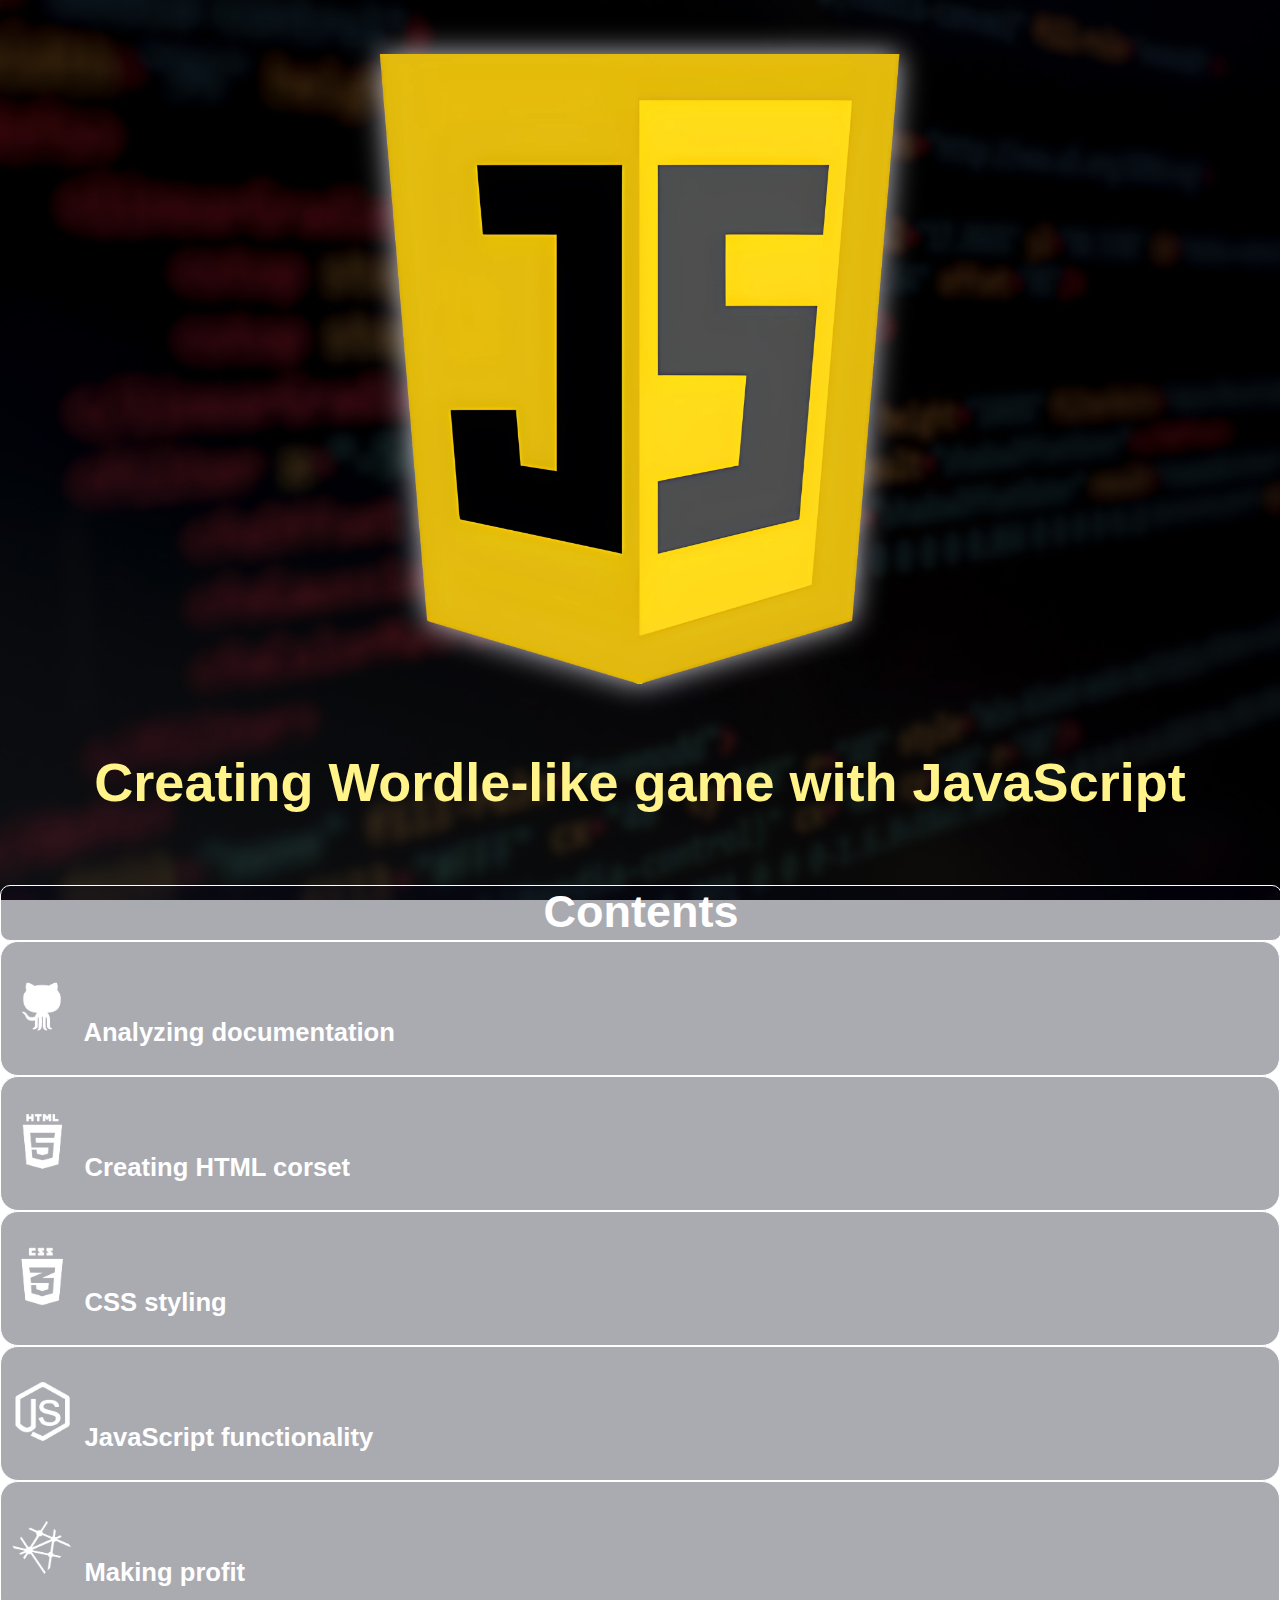
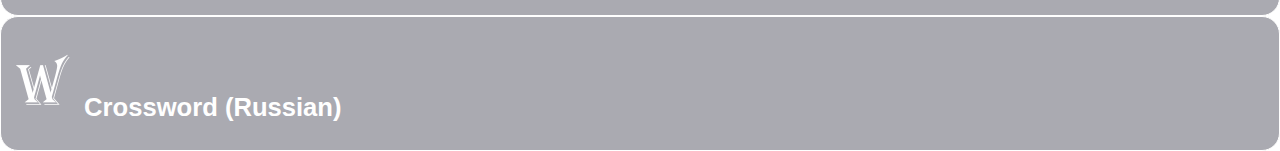
<file: index.html>
<!DOCTYPE html>
<html>
<head>
    <meta charset="UTF-8">
    <meta name="viewport" content="width=device-width, initial-scale=1.0">
    <link rel="stylesheet" href="styles.css"/>
    <link rel="shortcut icon" href="img/icon.png">
    <title>Hyperlinks</title>
</head>
<body>
    <main>
        <div id="frontImg">
            <img id="img1" src="img/js_logo.png" alt="JS logo" title="JS logo">
        </div>
        <div id="title">
            <p id="p1">Creating Wordle-like game with JavaScript</p><br>
        </div>
        <div id="cont">
            <label id="l1">Contents</label>
            <a href="analysis.html">
                <button id="b1">
                    <img src="img/github_logo.png" height="70vh">
                    Analyzing documentation
                </button>
            </a>
            <a href="corset.html">
                <button id="b2">
                    <img src="img/html_logo.png" height="70vh">
                    Creating HTML corset
                </button>
            </a>
            <a href="style.html">
                <button id="b3">
                    <img src="img/css_logo.png" height="70vh">
                    CSS styling
                </button>
            </a>
            <a href="functionality.html">
                <button id="b4">
                    <img src="img/js_logo1.png" height="70vh">
                    JavaScript functionality
                </button>
            </a>
            <a href="selling.html">
                <button id="b5">
                    <img src="img/netlify_logo.png" height="70vh">
                    Making profit
                </button>
            </a>
            <a href="crossword.html" id="c1">
                <button id="bW">
                    <img src="img/wordle_logo.png" height="70vh">
                    Crossword (Russian)
                </button>
            </a>
        </div>
    </main>
</body>
</html>
</file>
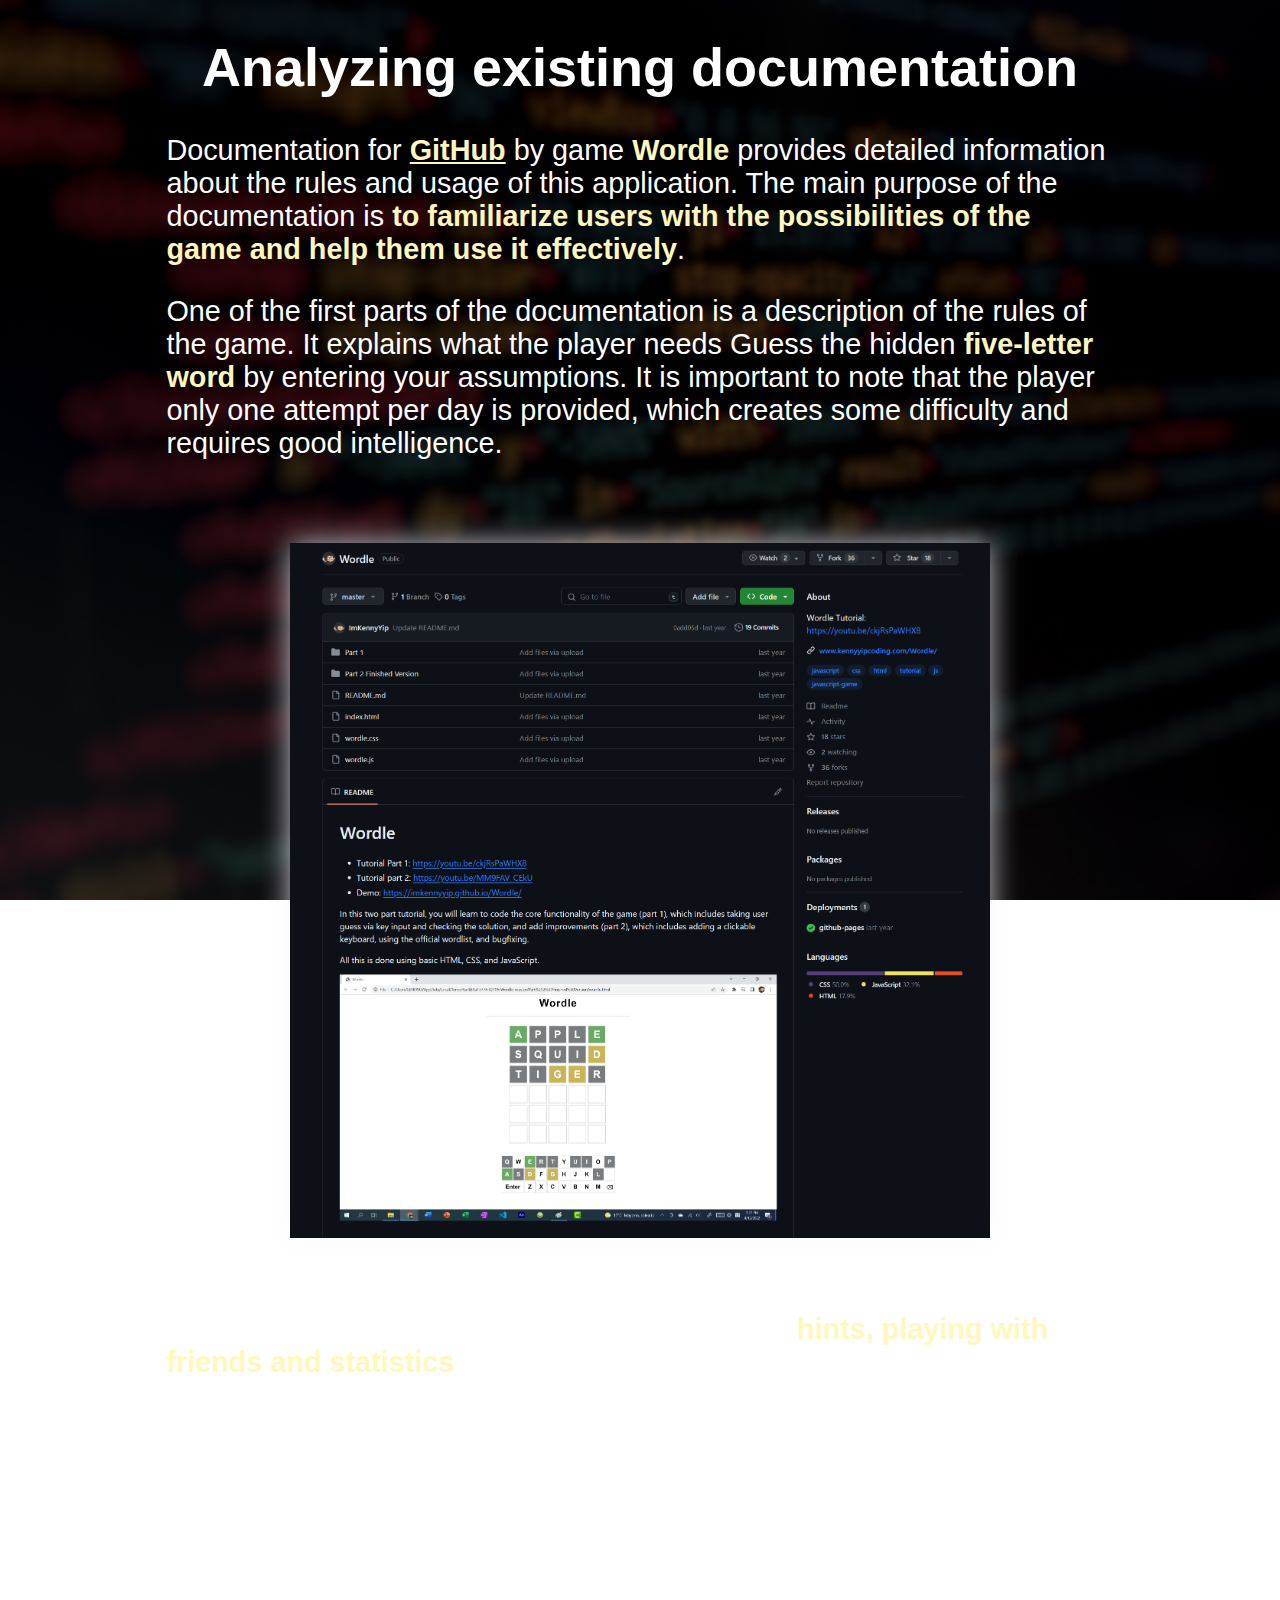
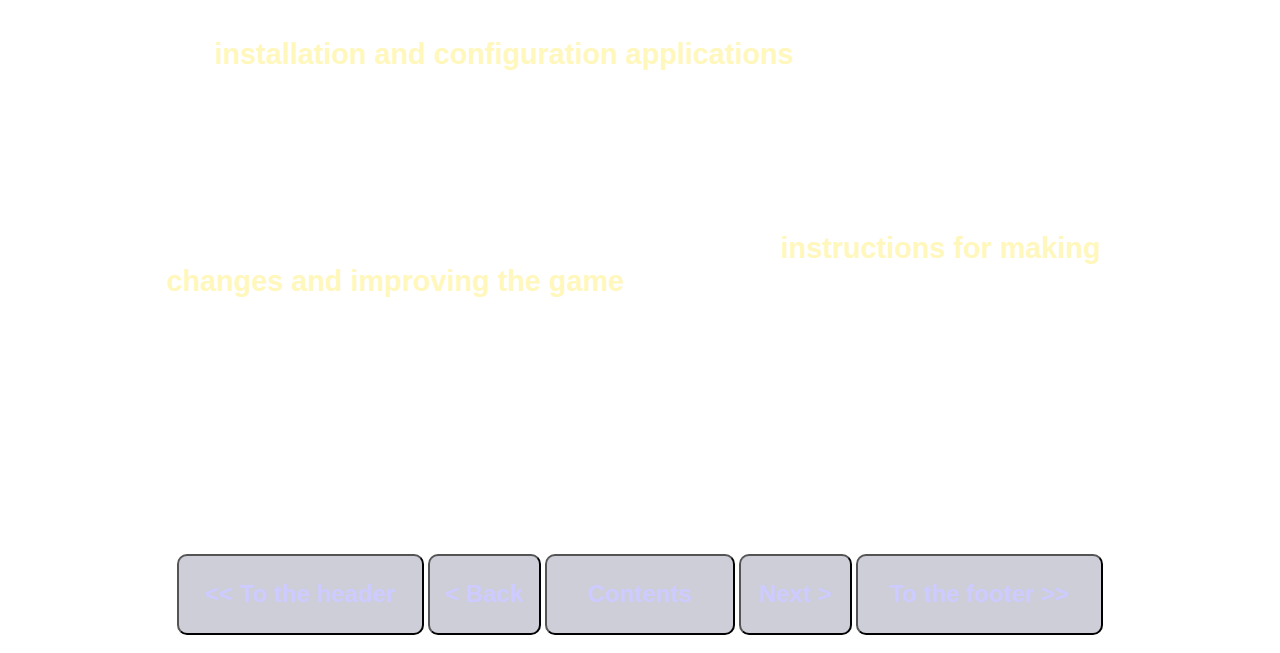
<file: analysis.html>
<!DOCTYPE html>
<html>
<head>
    <meta charset="UTF-8">
    <meta name="viewport" content="width=device-width, initial-scale=1.0">
    <link rel="stylesheet" href="styles.css"/>
    <link rel="shortcut icon" href="img/icon.png">
    <title>Analyzing existing documentation</title>
</head>
<body>
    <main id="p_main">
        <h1 id="head">Analyzing existing documentation</h1>
        <div id="text">
            <p>
                Documentation for <a href="https://github.com " target="_blank">GitHub</a> by game <span>Wordle</span>
                provides detailed information about the rules and usage of this application. The main purpose of the documentation is
                <span> to familiarize users with the possibilities of the game and help them use it effectively</span>.
            </p>
            <p>
                One of the first parts of the documentation is a description of the rules of the game. It explains what the player needs
                Guess the hidden <span>five-letter word</span> by entering your assumptions. It is important to note that the player
                only one attempt per day is provided, which creates some difficulty and requires good intelligence.
            </p>
            <img src="img/github_screenshot.png" alt="GitHub screenshot" title="GitHub screenshot" id="img1">
            <p>
                The documentation also contains information about the features offered in the game. It describes various functions,
                such as <span>hints, playing with friends and statistics</span>. The "Hints" section explains how the player
                He can use the guessed letters to get additional hints, which greatly facilitates the task.
                guessing the word. The "Play with Friends" section offers the opportunity to compete and share the results with friends
                on the platform. The Statistics section provides the player with information about his progress in the game, allowing him to track
                make your progress and improve your skills.
            </p>
            <p>
                The more technically oriented part of the GitHub documentation describes the <span>installation and configuration
                applications</span>. She explains in detail how to upload the game to various servers, which makes it available for
                a wide range of users. In addition, the system requirements that must be met for
                the correct operation of the game, and the possible problems that the user may encounter and how to solve them are indicated.
            </p>
            <p>
                Finally, the GitHub documentation also includes <span> instructions for making changes and improving the game</span>.
                It describes the process of making suggestions and developing new features. This can be useful for
                developers who want to contribute to the project or expand its capabilities.
            </p>
            <p>
                In conclusion, the Wordle game documentation on GitHub provides complete and understandable information about the rules,
                the functionality, installation and use of this application. Thanks to this, users can successfully
                Develop your skills in the game and enjoy the gameplay.
            </p>
        </div>
        <div id="nav_buttons">
            <a href="index.html"><button id="b7">&lt;&lt; To the header</button></a>
            <a href="index.html"><button id="b6">&lt; Back</button></a>
            <a href="index.html#c1"><button id="b8">Contents</button></a>
            <a href="corset.html"><button id="b10">Next &gt;</button></a>
            <a href="crossword.html"><button id="b9">To the footer &gt;&gt;</button></a><br>
            <br>
        </div>
    </main>
</body>
</html>
</file>
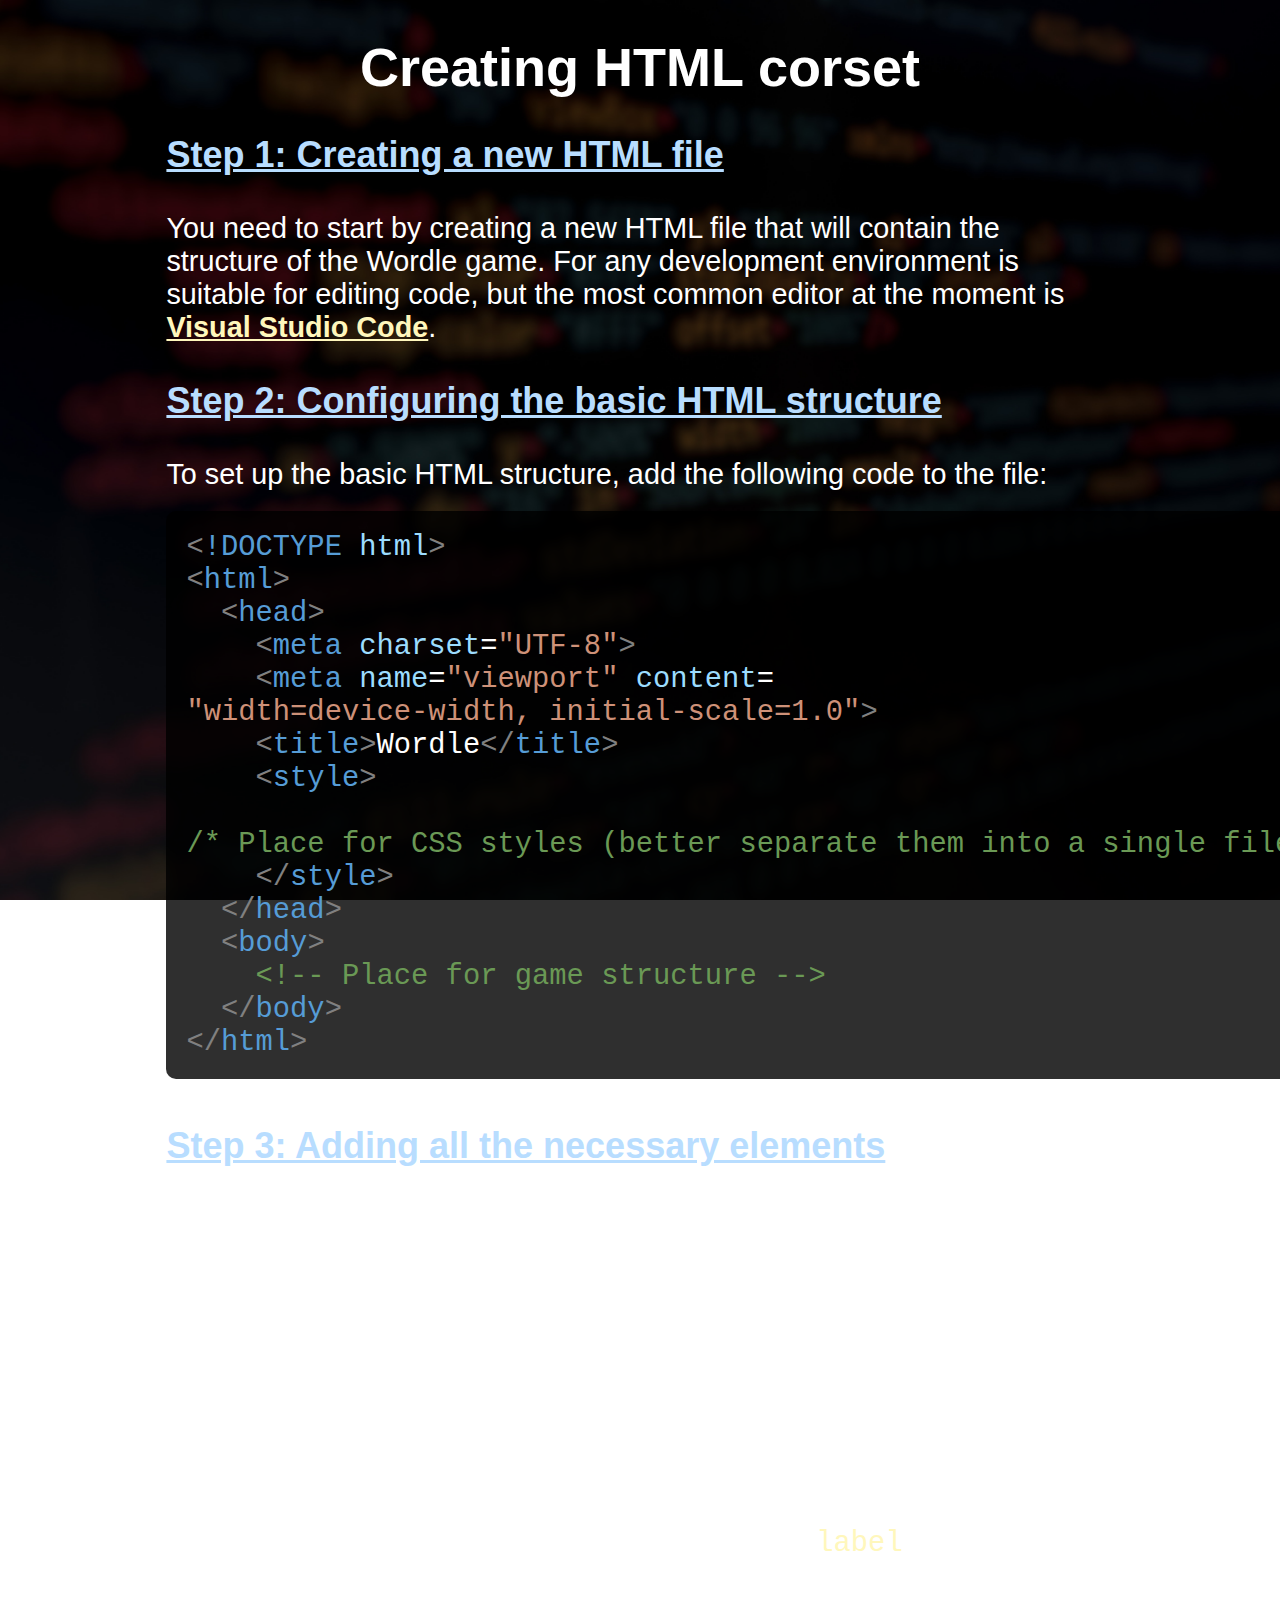
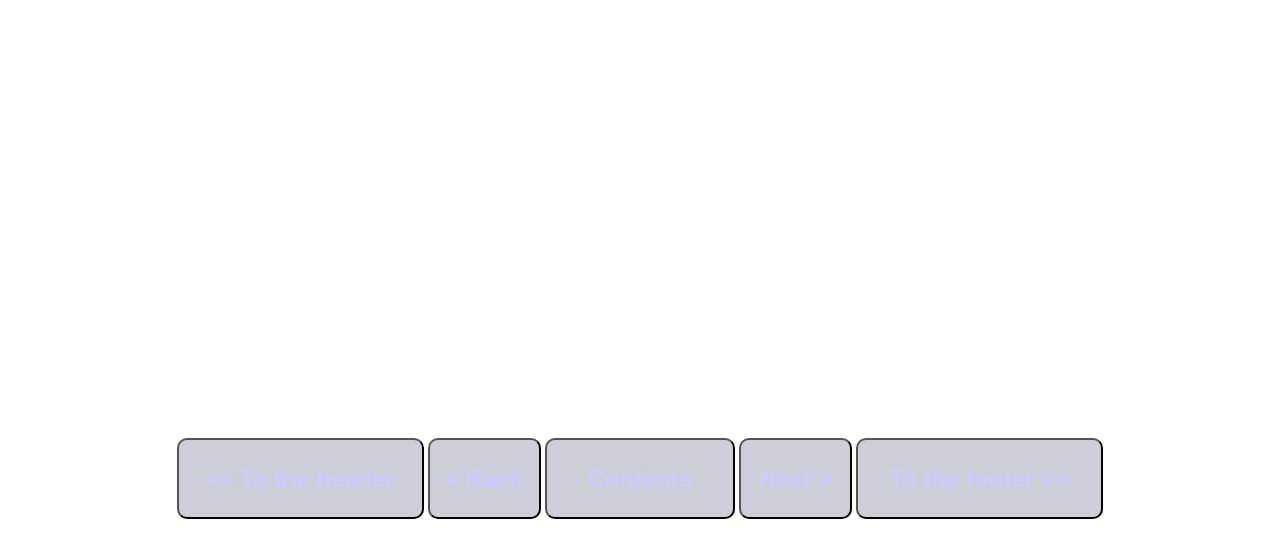
<file: corset.html>
<!DOCTYPE html>
<html>
<head>
    <meta charset="UTF-8">
    <meta name="viewport" content="width=device-width, initial-scale=1.0">
    <link rel="stylesheet" href="styles.css"/>
    <link rel="shortcut icon" href="img/icon.png">
    <title>Creating HTML corset</title>
</head>
<body>
    <main id="p_main">
        <h1 id="head">Creating HTML corset</h1>
        <div id="text">
            <h3>Step 1: Creating a new HTML file</h3>
            <p>
                You need to start by creating a new HTML file that will contain the structure of the Wordle game. For
                any development environment is suitable for editing code, but the most common editor at the moment is
                <a href="https://code.visualstudio.com/">Visual Studio Code</a>.
            </p>
            <h3>Step 2: Configuring the basic HTML structure</h3>
            <p id="p2">
                To set up the basic HTML structure, add the following code to the file:
                <span>
                    <span id="grey">&lt;</span>!DOCTYPE <span id="blue">html</span><span id="grey">&gt;</span><br>
                    <span id="grey">&lt;</span>html<span id="grey">&gt;</span><br>
                    &nbsp;&nbsp;<span id="grey">&lt;</span>head<span id="grey">&gt;</span><br>
                    &nbsp;&nbsp;&nbsp;&nbsp;<span id="grey">&lt;</span>meta <span id="blue">charset</span><span id="white">=</span><span id="orange">"UTF-8"</span><span id="grey">&gt;</span><br>
                    &nbsp;&nbsp;&nbsp;&nbsp;<span id="grey">&lt;</span>meta <span id="blue">name</span><span id="white">=</span><span id="orange">"viewport"</span> <span id="blue">content</span><span id="white">=</span><span id="orange">"width=device-width, initial-scale=1.0"</span><span id="grey">&gt;</span><br>
                    &nbsp;&nbsp;&nbsp;&nbsp;<span id="grey">&lt;</span>title<span id="grey">&gt;</span><span id="white">Wordle</span><span id="grey">&lt;/</span>title<span id="grey">&gt;</span><br>
                    &nbsp;&nbsp;&nbsp;&nbsp;<span id="grey">&lt;</span>style<span id="grey">&gt;</span><br>
                    &nbsp;&nbsp;&nbsp;&nbsp;&nbsp;&nbsp;<span id="green">/* Place for CSS styles (better separate them into a single file) */</span><br>
                    &nbsp;&nbsp;&nbsp;&nbsp;<span id="grey">&lt;/</span>style<span id="grey">&gt;</span><br>
                    &nbsp;&nbsp;<span id="grey">&lt;/</span>head<span id="grey">&gt;</span><br>
                    &nbsp;&nbsp;<span id="grey">&lt;</span>body<span id="grey">&gt;</span><br>
                    &nbsp;&nbsp;&nbsp;&nbsp;<span id="green">&lt;!-- Place for game structure --&gt;</span><br>
                    &nbsp;&nbsp;<span id="grey">&lt;/</span>body<span id="grey">&gt;</span><br>
                    <span id="grey">&lt;/</span>html<span id="grey">&gt;</span><br>
                </span>
            </p>
            <h3>Step 3: Adding all the necessary elements</h3>
            <p>
                The standard Wordle has a simple and intuitive appearance.
            </p>
            <p>
                The main page of the page usually consists of the Wordle logo, which is located at the top of the page and can
                be clickable to go to the main screen of the game. Under the logo there is usually a playing field consisting of
                out of six rows of 5 squares, there are lines for guessing the word.
            </p>
            <p id="p_span1">
                The player must guess this word using hints. As the game progresses, the color of the square will have to change according to
                with the rules. The most convenient way to represent a square is as a <span id="grey"></span><span id="dark blue">label</span><span id="grey"></span> element.
            </p>
            <p>
                There may also be a timer on the main screen that shows how much time is left until the end of the game
                or it took to complete it. However, the classic Wordle does not have a timer, focusing on data analysis.
                There are much more games.
            </p>
            <p>
                The design of the page can be bright, using colorful elements and effects, or it can be more
                stylized and minimalistic, using calm backgrounds and color schemes.
            </p>
            <p>
                In addition, the page may include various additional features such as a rating system, a leaderboard,
                where players can see their results and compare them with other players, and the opportunity to share the results
                games on social networks or send them to friends.
            </p>
        </div>
        <div id="nav_buttons">
            <a href="index.html"><button id="b7">&lt;&lt; To the header</button></a>
            <a href="index.html"><button id="b6">&lt; Back</button></a>
            <a href="index.html#c1"><button id="b8">Contents</button></a>
            <a href="corset.html"><button id="b10">Next &gt;</button></a>
            <a href="crossword.html"><button id="b9">To the footer &gt;&gt;</button></a><br>
            <br>
        </div>
    </main>
</body>
</html>
</file>
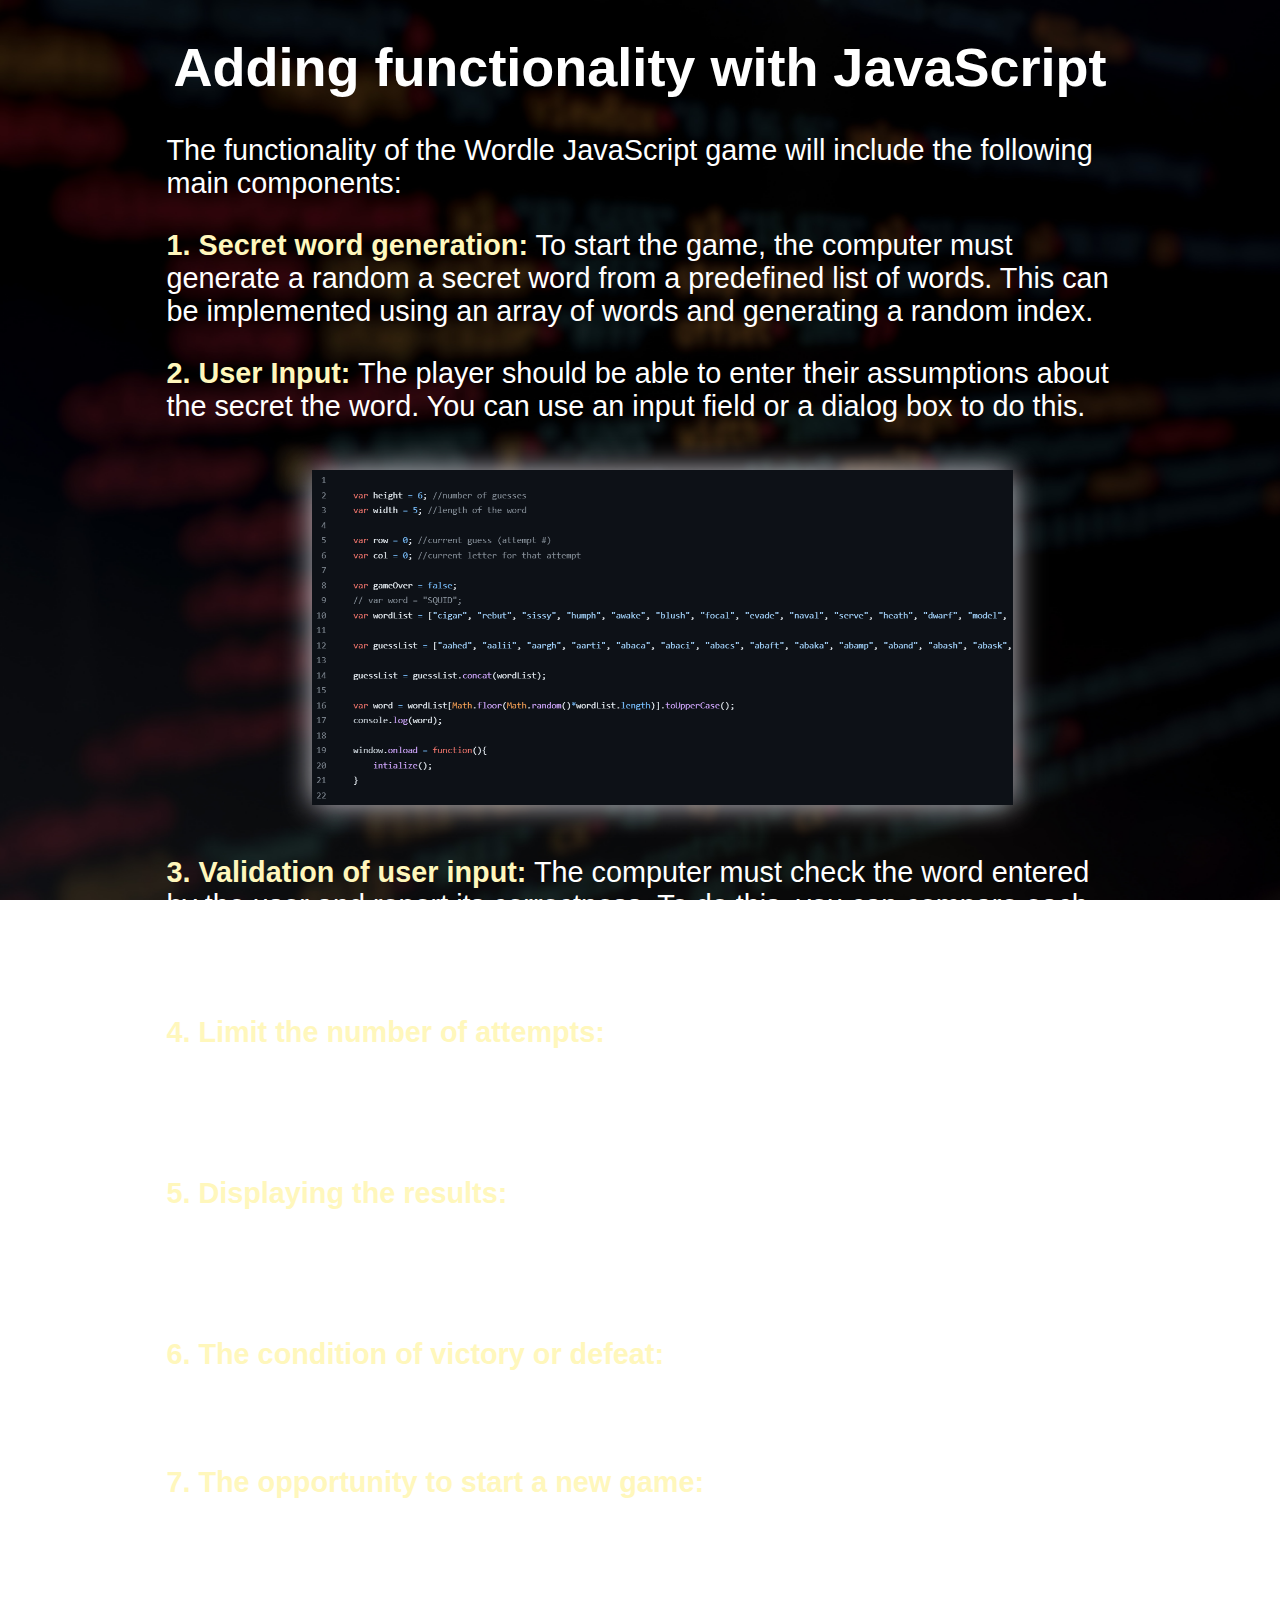
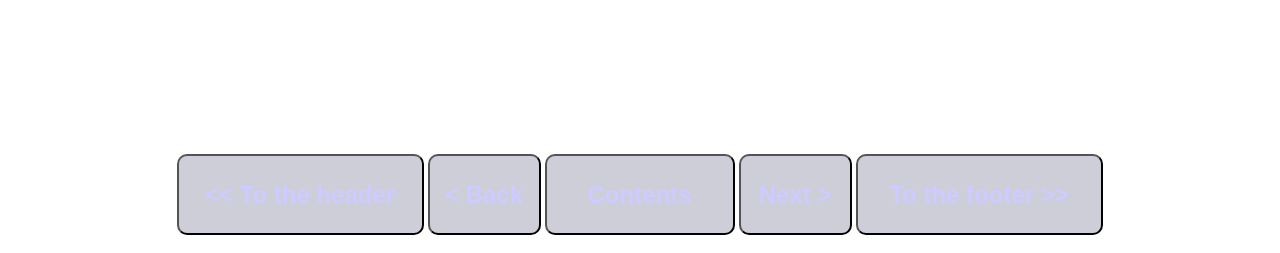
<file: functionality.html>
<!DOCTYPE html>
<html>
<head>
    <meta charset="UTF-8">
    <meta name="viewport" content="width=device-width, initial-scale=1.0">
    <link rel="stylesheet" href="styles.css"/>
    <link rel="shortcut icon" href="img/icon.png">
    <title>Adding functionality with JavaScript</title>
</head>
<body>
    <main id="p_main">
        <div id="text">
            <h1 id="head">Adding functionality with JavaScript</h1>
            <p>
                The functionality of the Wordle JavaScript game will include the following main components:
            </p>
            <p>
                <span>1. Secret word generation:</span> To start the game, the computer must generate a random
                a secret word from a predefined list of words. This can be implemented using
                an array of words and generating a random index.
            </p>
            <p>
                <span>2. User Input:</span> The player should be able to enter their assumptions about the secret
                the word. You can use an input field or a dialog box to do this.
            </p>
            <img id="vars_img" src="img/variables.png" alt="Declaring variables" title="Declaring variables">
            <p>
                <span>3. Validation of user input:</span> The computer must check the word entered by the user and
                report its correctness. To do this, you can compare each letter of the entered word with the letters
                the secret word and compare their position and meaning.
            </p>
            <p>
                <span>4. Limit the number of attempts: </span> The player should be given a limited number of attempts to
                guessing the secret word. The number of attempts can be represented as a counter and automatically
                decrease with each new attempt.
            </p>
            <p>
                <span>5. Displaying the results:</span> On each attempt, the computer must display the result of the player's guessing,
                for example, the number of guessed letters in the correct positions and the number of guessed letters in the
                incorrect positions. You can also display the player's previous attempts.
            </p>
            <p>
                <span>6. The condition of victory or defeat:</span> When the player guesses the secret word or the number of attempts is exhausted,
                the game must end and show the appropriate result — victory or defeat.
            </p>
            <p>
                <span>7. The opportunity to start a new game:</span> After the end of the game, the player should be given the opportunity to start a new one
                A game with a new secret word and the number of attempts.
            </p>
            <p>
                The Wordle functionality described above in JavaScript must be implemented using the appropriate commands
                and the conditions for the game to work correctly and provide the user with a user-friendly interface for the game.
            </p>
        </div>
        <div id="nav_buttons">
            <a href="index.html"><button id="b7">&lt;&lt; To the header</button></a>
            <a href="index.html"><button id="b6">&lt; Back</button></a>
            <a href="index.html#c1"><button id="b8">Contents</button></a>
            <a href="corset.html"><button id="b10">Next &gt;</button></a>
            <a href="crossword.html"><button id="b9">To the footer &gt;&gt;</button></a><br>
            <br>
        </div>
    </main>
</body>
</html>
</file>
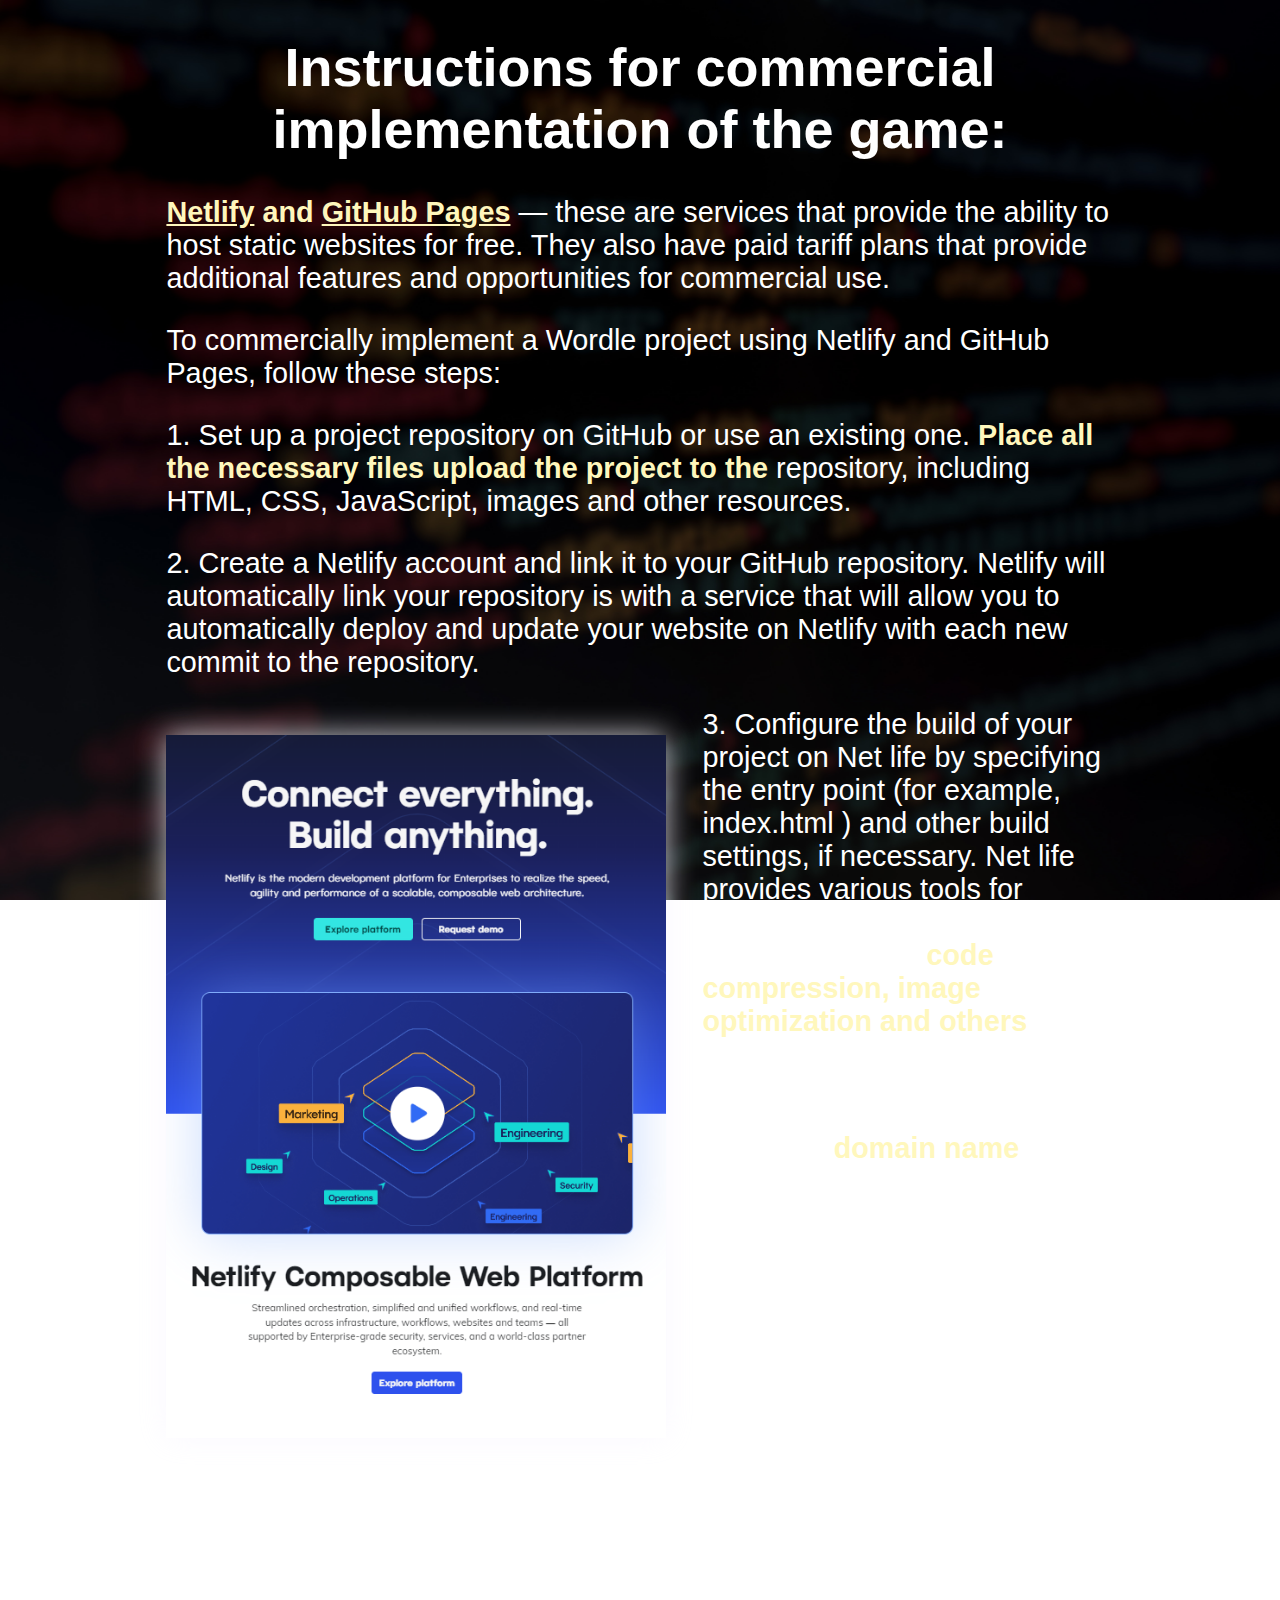
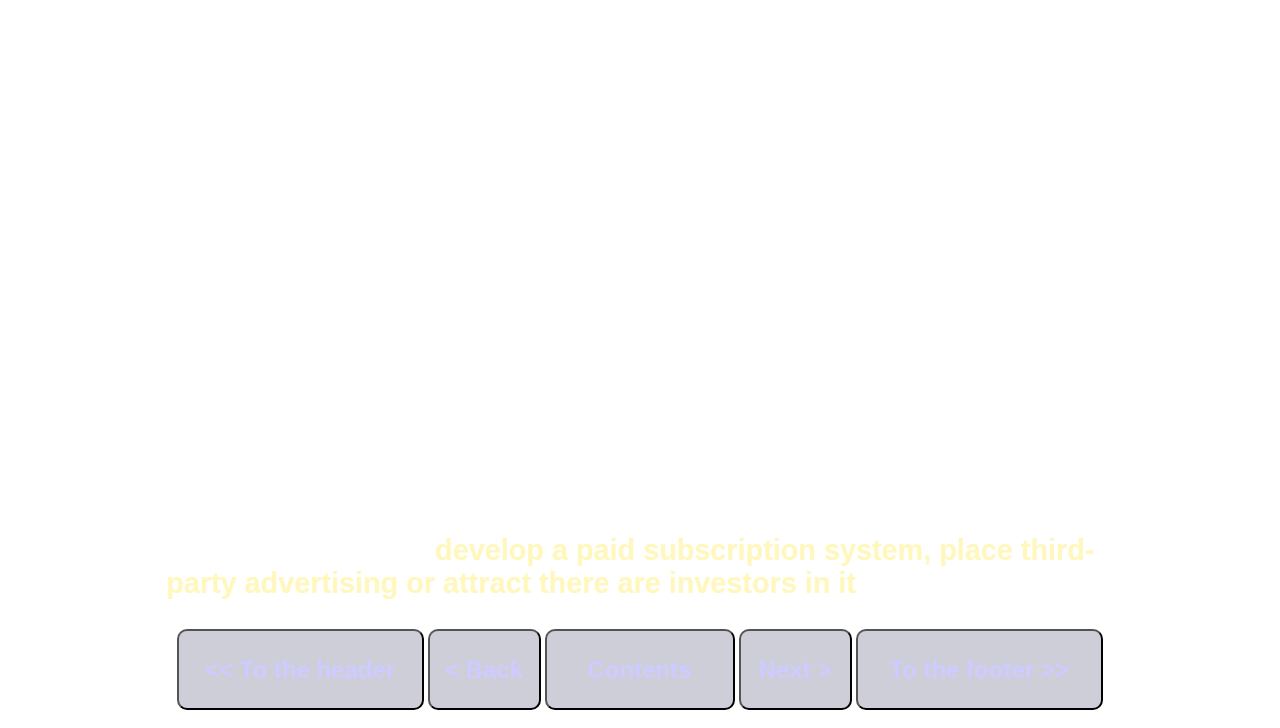
<file: selling.html>
<!DOCTYPE html>
<html>
<head>
    <meta charset="UTF-8">
    <meta name="viewport" content="width=device-width, initial-scale=1.0">
    <link rel="stylesheet" href="styles.css"/>
    <link rel="shortcut icon" href="img/icon.png">
    <title>Making profit</title>
</head>
<body>
    <main id="p_main">
        <div id="text">
            <h1 id="head">Instructions for commercial implementation of the game:</h1>
            <p>
                <a href="https://www.netlify.com" target="_blank">Netlify</a> <span>and </span> <a href="https://pages.github.com " target="_blank">GitHub Pages</a> —
                these are services that provide the ability to host static websites for free. They also have paid
                tariff plans that provide additional features and opportunities for commercial use.
            </p>
            <p>
                To commercially implement a Wordle project using Netlify and GitHub Pages, follow these steps:
            </p>
            <p>
                1. Set up a project repository on GitHub or use an existing one. <span>Place all the necessary files
                upload the project to the </span> repository, including HTML, CSS, JavaScript, images and other resources.
            </p>
            <p>
                2. Create a Netlify account and link it to your GitHub repository. Netlify will automatically link
                your repository is with a service that will allow you to automatically deploy and update your website on Netlify with
                each new commit to the repository.
            </p>
            <img id="netlify_img" src="img/netlify_screenshot.png" alt="Netlify's website" title="Netlify's website">
            <p>
                3. Configure the build of your project on Net life by specifying the entry point (for example, index.html ) and other build settings,
                if necessary. Net life provides various tools for building and processing projects, such as <span>code compression,
                image optimization and others</span>. You can set up build scripts if required for your project.
            </p>
            <p>
                4. Set the <span>domain name</span> for your website so that it is accessible by its own name instead of the Netlify address.
                Net life provides the opportunity to use your own domain names or offers a temporary domain name.
                If you want to use your own domain name, you will need to configure your domain's DNS records for
                instructions for Netlify servers.
            </p>
            <p>
                5. Adjust the security and access settings for your website on Net life. You can set up an SSL certificate for
                to ensure a secure connection to your website, set up authentication or perform other settings
                security, if necessary for your project.
            </p>
            <p>
                6. Test your website on Net life, make sure everything is working properly. Check that your JavaScript logic is
                it is executed correctly and any functions of the game work stably.
            </p>
            <p>
                7. After successful testing, you can switch to the Netlify paid data plan to get additional
                features such as a faster Content Delivery Network (CDN), customizable domain names, advanced features
                monitoring and others.
            </p>
            <p>
                By that point, your project will be fully deployed and accessible by your chosen domain name via Netlify.
                You will be able to commercially implement your Wordle project by attracting visitors, offering services, products or solutions,
                and earning income through your website.
            </p>
            <p>
                In the game you can <span> develop a paid subscription system, place third-party advertising or attract
                there are investors in it</span>.
            </p>
        </div>
        <div id="nav_buttons">
            <a href="index.html"><button id="b7">&lt;&lt; To the header</button></a>
            <a href="index.html"><button id="b6">&lt; Back</button></a>
            <a href="index.html#c1"><button id="b8">Contents</button></a>
            <a href="corset.html"><button id="b10">Next &gt;</button></a>
            <a href="crossword.html"><button id="b9">To the footer &gt;&gt;</button></a><br>
            <br>
        </div>
    </main>
</body>
</html>
</file>
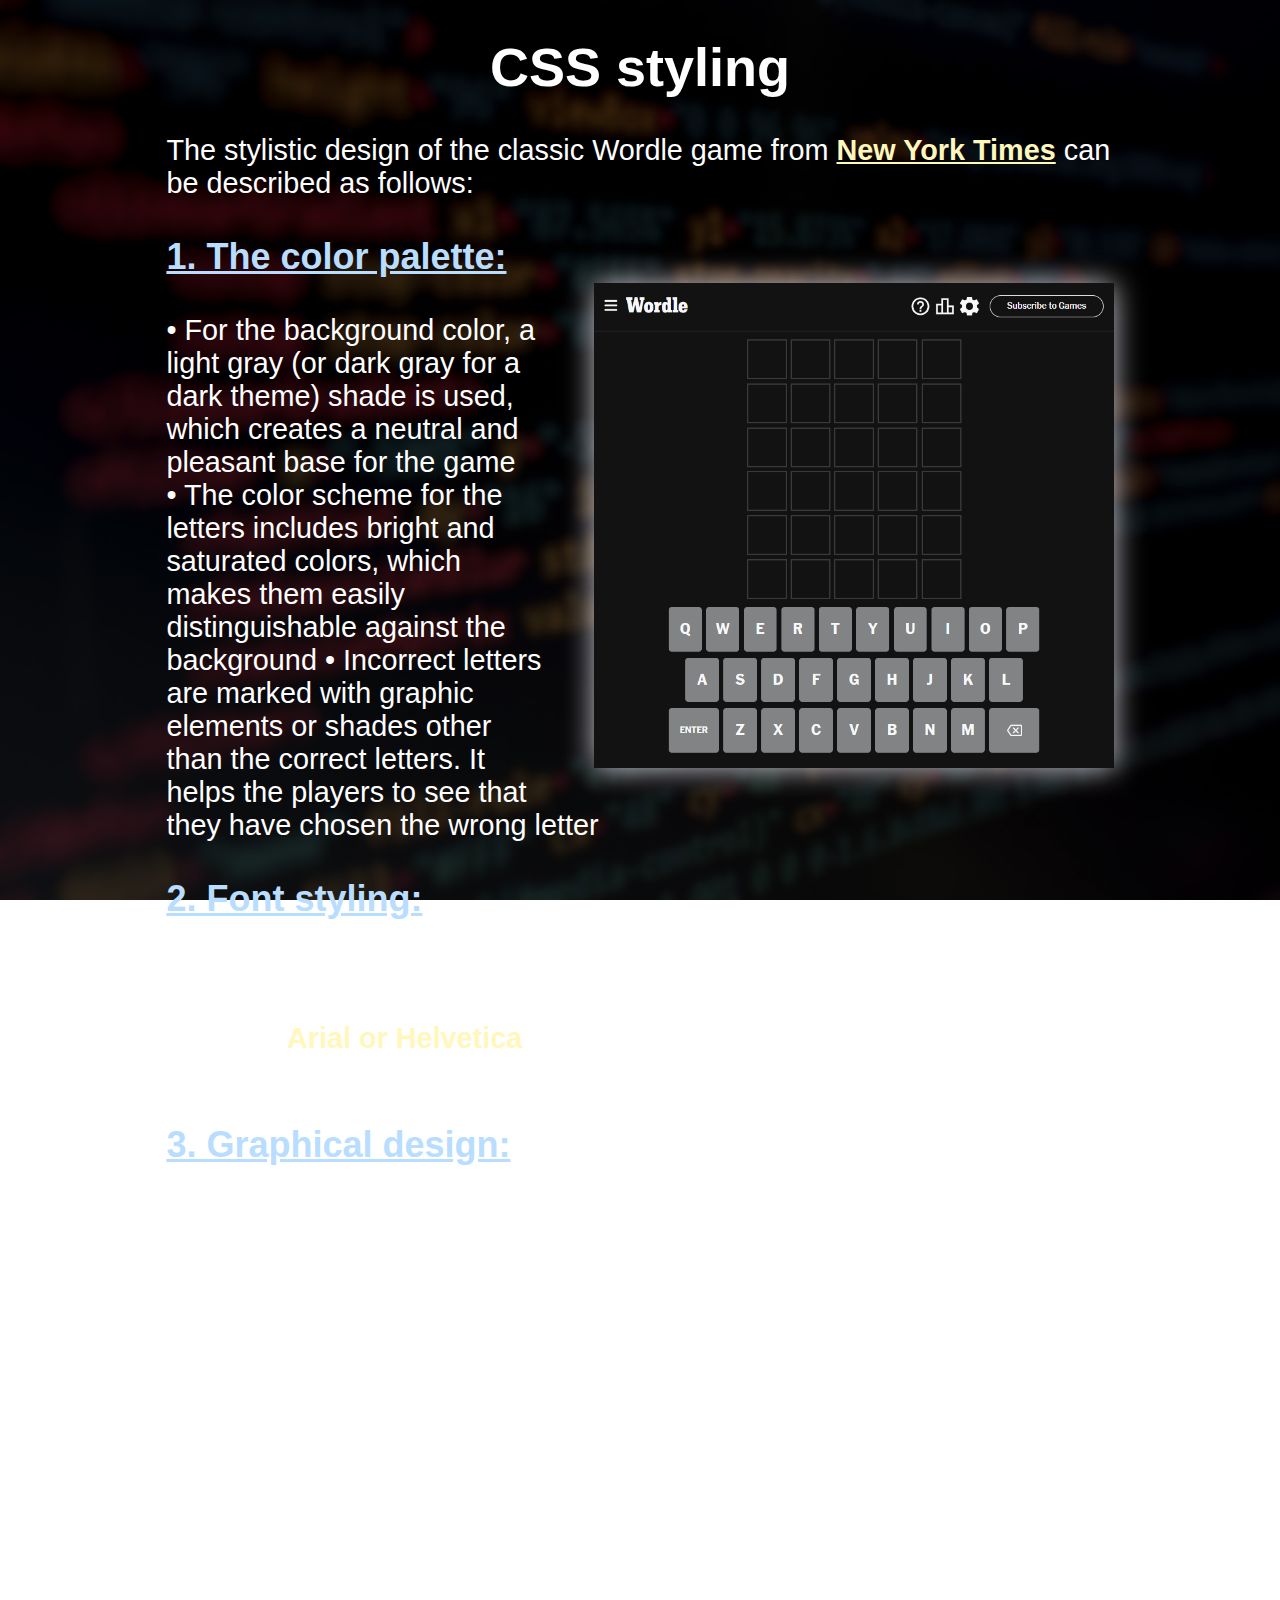
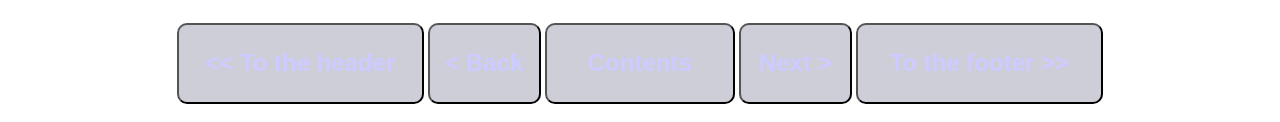
<file: style.html>
<!DOCTYPE html>
<html>
<head>
    <meta charset="UTF-8">
    <meta name="viewport" content="width=device-width, initial-scale=1.0">
    <link rel="stylesheet" href="styles.css"/>
    <link rel="shortcut icon" href="img/icon.png">
    <title>CSS styling</title>
</head>
<body>
    <main id="p_main">
        <div id="text">
            <h1 id="head">CSS styling</h1>
            <p>
                The stylistic design of the classic Wordle game from <a href="https://www.nytimes.com/games/wordle/index.html " target="_blank">New York Times</a> can be described as follows:
            </p>
            <img src="img/wordle_screenshot.png" alt="Скриншот Wordle" title="Скриншот Wordle" id="wordle_img">
            <h3>1. The color palette:</h3>
            <p>
                • For the background color, a light gray (or dark gray for a dark theme) shade is used, which creates
                a neutral and pleasant base for the game<br>
                • The color scheme for the letters includes bright and saturated colors, which makes them easily distinguishable against the background
                • Incorrect letters are marked with graphic elements or shades other than the correct letters. It helps the players
                to see that they have chosen the wrong letter
            </p>
            <h3>2. Font styling:</h3>
            <p>
                • Headings and titles are displayed using a clean and simple sans-serif font<br>
                • Usually <span>Arial or Helvetica</span> is used as the font. They give the game a modern and stylish look
            </p>
            <h3>3. Graphical design:</h3>
            <p>
                • The graphics are focused on the game itself. For example, there are no unnecessary visual elements or complex<br>
                animations that can distract players from the essence of the game<br>
                • The playing field is a rectangle divided into cells, where each cell contains one letter. Each letter
                It is displayed clearly and clearly, which helps players to easily recognize and select letters.
            </p>
            <p>
                The Wordle style design from the New York Times should serve as a reference when creating a page style. It's elegant,
                minimalistic and professional. However, everyone's tastes are different, and the theme of each particular clone may differ.
                Therefore, it is difficult to provide a code standard that meets all the conditions.
            </p>
        </div>
        <div id="nav_buttons">
            <a href="index.html"><button id="b7">&lt;&lt; To the header</button></a>
            <a href="index.html"><button id="b6">&lt; Back</button></a>
            <a href="index.html#c1"><button id="b8">Contents</button></a>
            <a href="corset.html"><button id="b10">Next &gt;</button></a>
            <a href="crossword.html"><button id="b9">To the footer &gt;&gt;</button></a><br>
            <br>
        </div>
    </main>
</body>
</html>
</file>
<file: styles.css>
body{
    background-image: url("img/bg.jpg");
    background-repeat: no-repeat;
    background-attachment: fixed;
    background-position: center;
    background-size: cover;
    text-align: center;
    margin: auto;
}
#img1{
    width: 70vh;
    margin-top: 6vh;
    margin-bottom: 1vh;
    -webkit-filter: drop-shadow(0px 0px 15px #f9f7ffd1);
    filter: drop-shadow(0px 0px 15px #f9f7ffd1);
}
#p1{
    font-family: 'Lucida Sans', 'Lucida Sans Regular', 'Lucida Grande', 'Lucida Sans Unicode', Geneva, Verdana, sans-serif;
    font-weight: bold;
    font-size: 6vh;
    color: #fff389
}
#l1{
    background-color: rgba(0, 0, 21, 0.333);
    display: inline-block;
    margin-left: auto;
    margin-right: auto;
    width: 100%;
    height: 6vh;
    border-radius: 10px;
    font-family: 'Lucida Sans', 'Lucida Sans Regular', 'Lucida Grande', 'Lucida Sans Unicode', Geneva, Verdana, sans-serif;
    font-weight: bold;
    font-size: 5vh;
    color: #FFFFFF;
    border:  1px solid #ffffff;
    cursor: pointer;
}
#cont button{
    font-family: 'Lucida Sans', 'Lucida Sans Regular', 'Lucida Grande', 'Lucida Sans Unicode', Geneva, Verdana, sans-serif;
    font-size: 1.6rem;
    background-color: rgba(0, 0, 21, 0.333);
    text-align: start;
    width: 100%;
    height: 15vh;
    border-radius: 2vh;
    color: rgb(255, 255, 255);
    border:  1px solid #ffffff;
    font-weight: bold;
    cursor: pointer;
}
#cont button:hover{background-color: rgba(15, 15, 95, 0.333);}

#p_main{
    width: 74%;
    margin-left: auto;
    margin-right: auto;
}
#head{
    font-family: 'Lucida Sans', 'Lucida Sans Regular', 'Lucida Grande', 'Lucida Sans Unicode', Geneva, Verdana, sans-serif;
    font-size: 6vh;
    font-weight: bold;
    color: #ffffff;
    text-align: center;
}
#text p{
    font-family: 'Lucida Sans', 'Lucida Sans Regular', 'Lucida Grande', 'Lucida Sans Unicode', Geneva, Verdana, sans-serif;
    font-size: 3.2vh;
    color: #ffffff;
    text-align: left;
}
#text a{
    color: #fff7bc;
    font-weight: bold;
}
#text span{
    color: #fff7bc;
    font-weight: bold;
    cursor: text;
}
#text img{
    width: 74%;
}
#nav_buttons button{
    background-color: rgba(0, 0, 56, 0.192);
    height: 9vh;
    border-radius: 10px;
    color: rgb(205, 203, 255);
    font-size: 1.5rem;
    text-align: center;
    font-family: 'Lucida Sans', 'Lucida Sans Regular', 'Lucida Grande', 'Lucida Sans Unicode', Geneva, Verdana, sans-serif;
    font-weight: bold;
    cursor: pointer;
}
#nav_buttons button:hover{background-color: rgba(12, 12, 112, 0.267);}
#nav_buttons #b6{width: 12%;}
#nav_buttons #b7{width: 26%;}
#nav_buttons #b8{width: 20%;}
#nav_buttons #b9{width: 26%;}
#nav_buttons #b10{width: 12%;}

h3{
    text-decoration: underline;
    font-family: 'Lucida Sans', 'Lucida Sans Regular', 'Lucida Grande', 'Lucida Sans Unicode', Geneva, Verdana, sans-serif;
    font-size: 4vh;
    font-weight: bold;
    color: #b8ddff;
    text-align: left;
}
#p2 span{
    background-color: #000000d0;
    display: inline-block;
    font-family: monospace;
    font-weight: normal;
    padding: 20px;
    border-radius: 10px;
    margin-top: 20px;
    margin-bottom: 10px;
    width: 140vh;
    color: #569cd6;
    cursor: text;
}
#p2 #grey{
    background-color: transparent;
    width: auto;
    padding: 0;
    margin: 0;
    color: #808080;
}
#p2 #blue{
    background-color: transparent;
    width: auto;
    padding: 0;
    margin: 0;
    color: #9cdcfe;
}
#p2 #white{
    background-color: transparent;
    width: auto;
    padding: 0;
    margin: 0;
    color: white;
}
#p2 #green{
    background-color: transparent;
    width: auto;
    padding: 0;
    margin: 0;
    color: #6a9955;
}
#p2 #orange{
    background-color: transparent;
    width: auto;
    padding: 0;
    margin: 0;
    color: #ce9178;
}
#p_span1 span{
    display: inline-block;
    font-family: monospace;
    font-weight: normal;
    background-color: transparent;
    width: auto;
    padding: 0;
    margin: 0;
}
#p_span1 #grey{color: #808080;}
#p_span1 #darkblue{color: #569cd6;}

#text #wordle_img{
    width: 520px;
    margin-top: 6vh;
    margin-bottom: 1vh;
    margin-left: 5vh;
    -webkit-filter: drop-shadow(0px 0px 15px #f9f7ffd1);
    filter: drop-shadow(0px 0px 15px #f9f7ffd1);
    float: right;
}
#text #vars_img{
    width: 74%;
    margin-top: 2vh;
    margin-bottom: 2vh;
    margin-left: 5vh;
    -webkit-filter: drop-shadow(0px 0px 15px #f9f7ffd1);
    filter: drop-shadow(0px 0px 15px #f9f7ffd1);
    float: center;
}
#text #netlify_img{
    width: 500px;
    margin-top: 3vh;
    margin-bottom: 3vh;
    margin-right: 4vh;
    -webkit-filter: drop-shadow(0px 0px 15px #f9f7ffd1);
    filter: drop-shadow(0px 0px 15px #f9f7ffd1);
    float: left;
}
#crossword{
    width: 600px;
    margin-top: 10px;
    margin-left: 10px;
}
#main2{display: flex;}
#text2{
    font-family: 'Lucida Sans', 'Lucida Sans Regular', 'Lucida Grande', 'Lucida Sans Unicode', Geneva, Verdana, sans-serif;
    font-size: 2.9vh;
    color: #ffffff;
    text-align: left;
    margin-left: 30px;
}
#text2 button{
    background-color: rgba(0, 0, 56, 0.192);
    width: 40vh;
    height: 6.5vh;
    border-radius: 10px;
    margin-top: 6px;
    color: rgb(205, 203, 255);
    font-size: 100%;
    text-align: center;
    font-family: 'Lucida Sans', 'Lucida Sans Regular', 'Lucida Grande', 'Lucida Sans Unicode', Geneva, Verdana, sans-serif;
    font-weight: bold;
    cursor: pointer;
}
#text2 button:hover{background-color: rgba(12, 12, 105, 0.267);}
</file>
